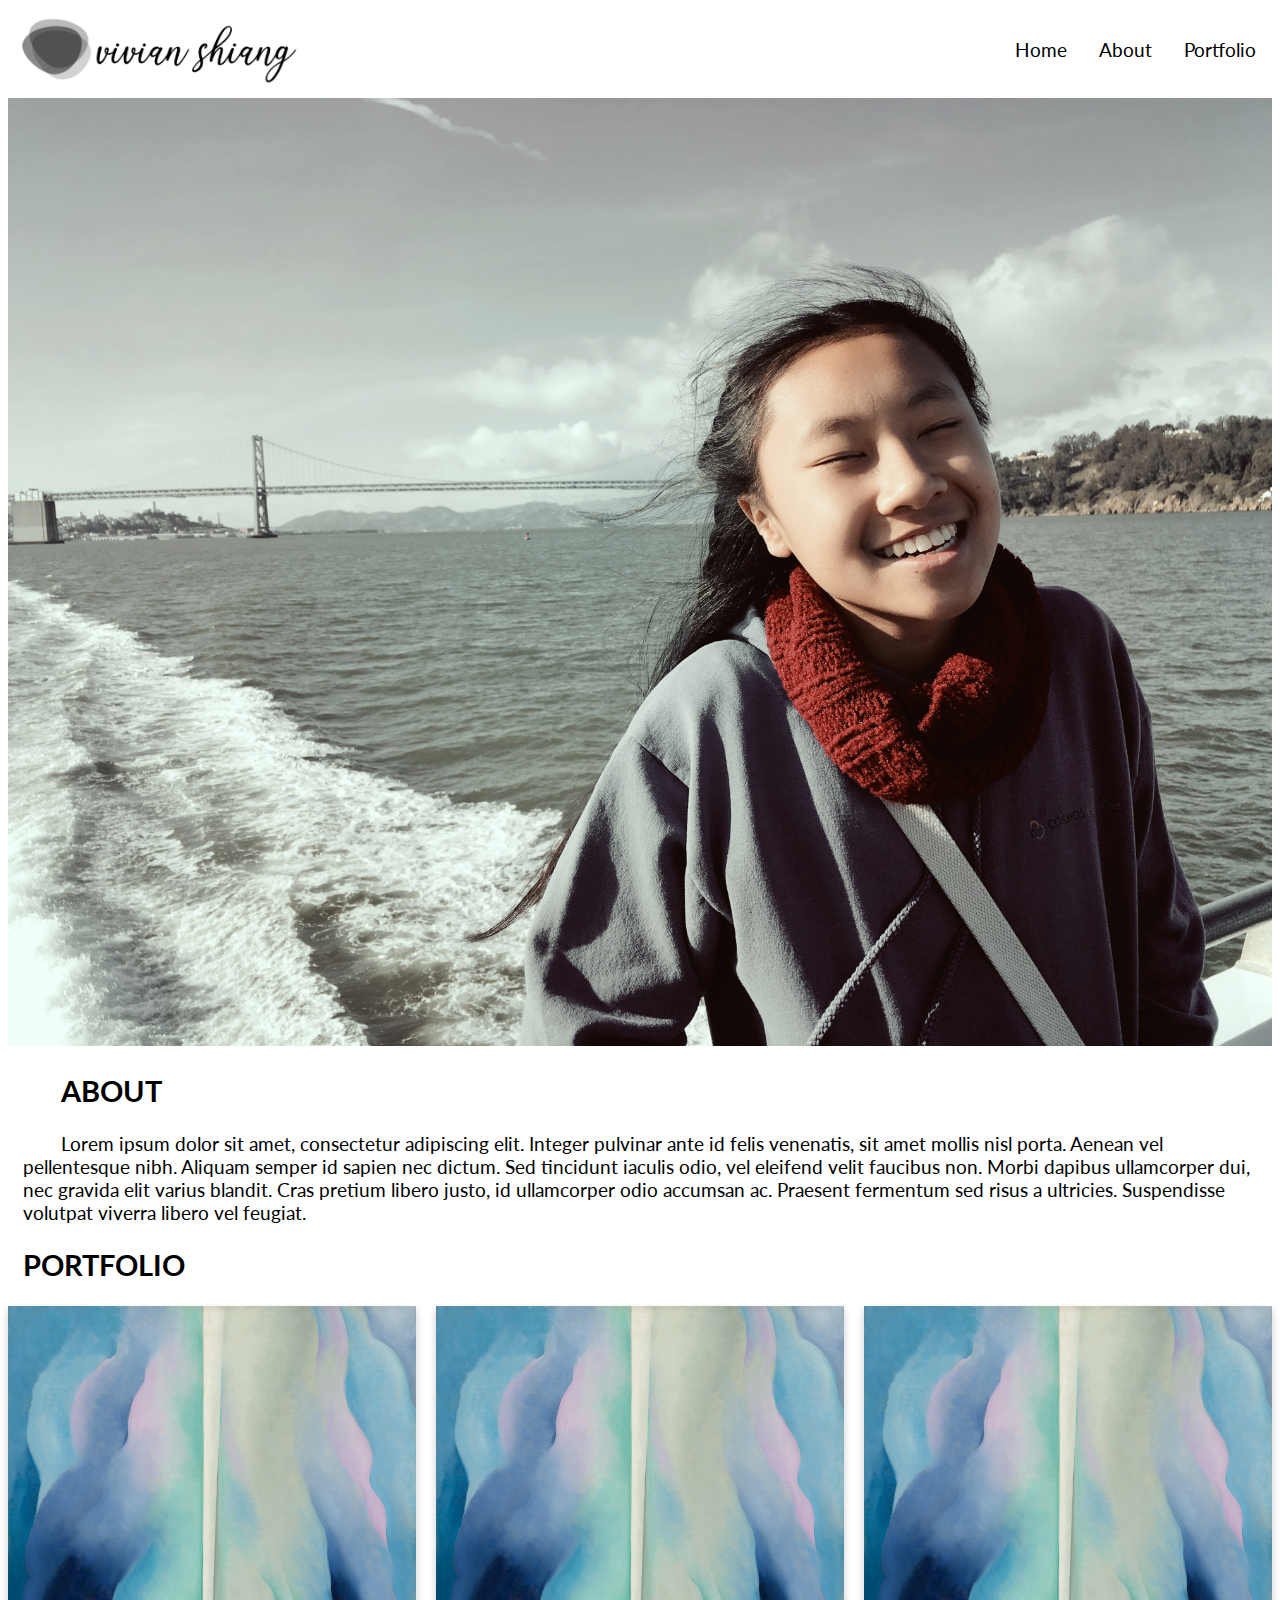
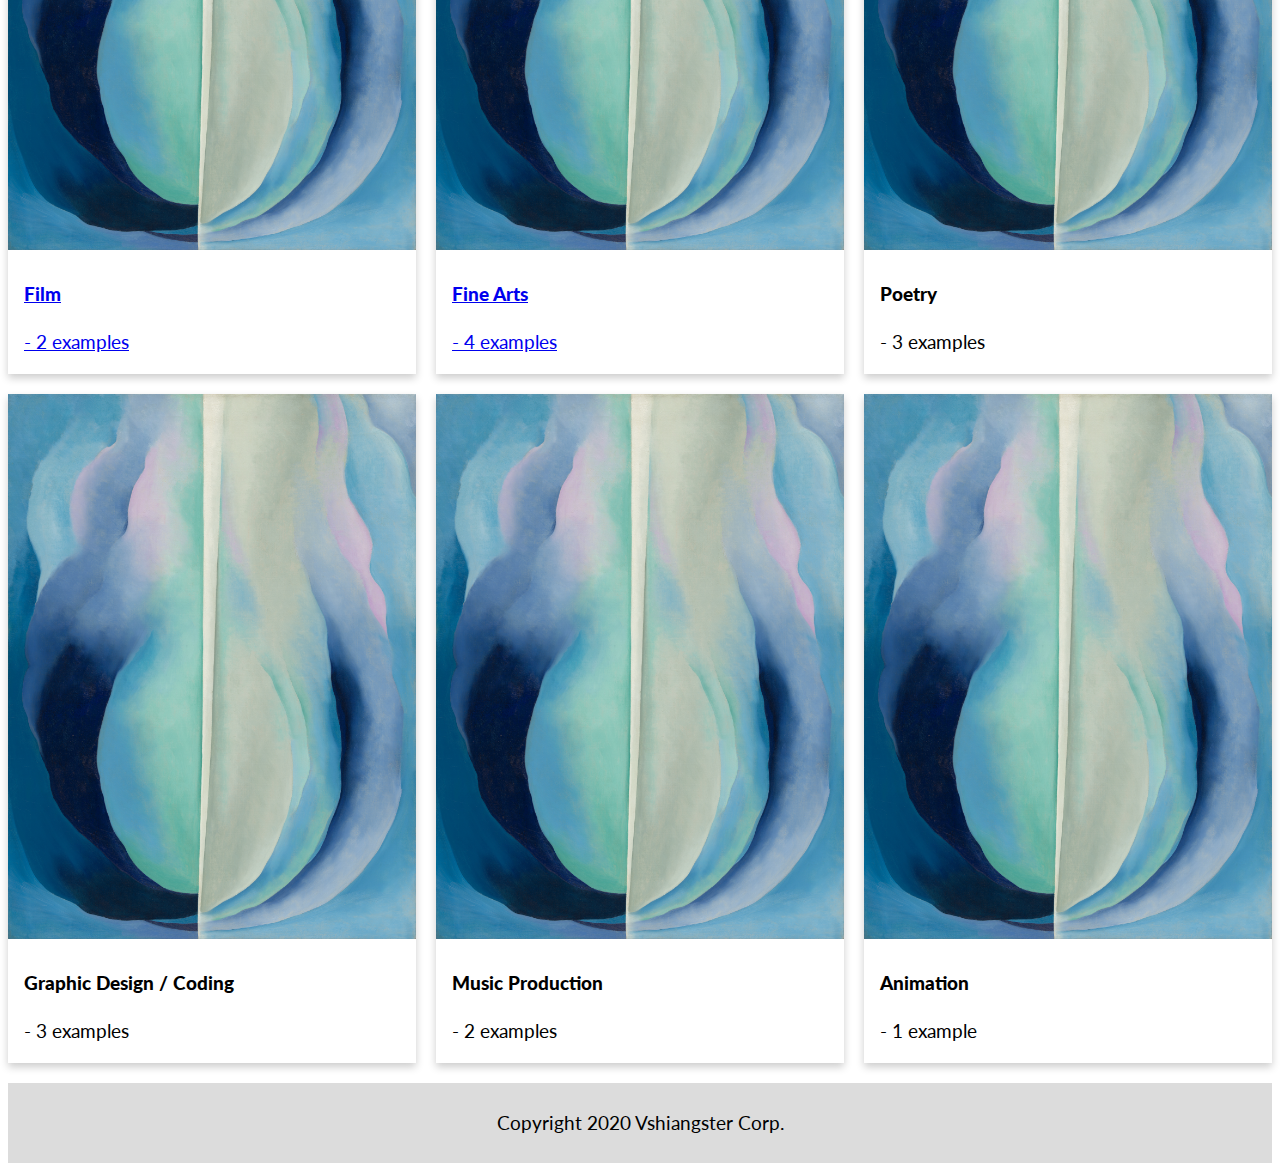
<file: index.html>
<!DOCTYPE html>
<html lang="en">
  <head>
    <meta charset="UTF-8" />
    <title>Vivian's Portfolio</title>
    <link
      href="https://fonts.googleapis.com/css?family=Lato:300&display=swap"
      rel="stylesheet"
      type="text/css"
    />
    <link
      href="https://stackpath.bootstrapcdn.com/font-awesome/4.7.0/css/font-awesome.min.css"
      rel="stylesheet"
      integrity="sha384-wvfXpqpZZVQGK6TAh5PVlGOfQNHSoD2xbE+QkPxCAFlNEevoEH3Sl0sibVcOQVnN"
      crossorigin="anonymous"
    />

    <link rel="stylesheet" href="./style.css" />
  </head>

  <body>
    <nav id="nav">
      <img src="images/logo.png" width="300" />
      <ul>
        <li><a href="#home">Home</a></li>
        <li><a href="#about">About</a></li>
        <li><a href="#portfolio">Portfolio</a></li>
      </ul>
    </nav>

    <section id="hero-image">
      <img src="images/me.jpeg" />
    </section>

    <section id="about" class="indent">
      <h2>ABOUT</h2>
      <p>
        Lorem ipsum dolor sit amet, consectetur adipiscing elit. Integer
        pulvinar ante id felis venenatis, sit amet mollis nisl porta. Aenean vel
        pellentesque nibh. Aliquam semper id sapien nec dictum. Sed tincidunt
        iaculis odio, vel eleifend velit faucibus non. Morbi dapibus ullamcorper
        dui, nec gravida elit varius blandit. Cras pretium libero justo, id
        ullamcorper odio accumsan ac. Praesent fermentum sed risus a ultricies.
        Suspendisse volutpat viverra libero vel feugiat.
      </p>
    </section>

    <section id="portfolio">
      <h2>PORTFOLIO</h2>
      <meta name="viewport" content="width=device-width, initial-scale=1" />
    </section>

    <main class="wrapper">
      <a href="film.html">
        <div class="card">
          <img src="images/placeholder.jpg" alt="Film" style="width: 100%;" />
          <div class="container">
            <h4><b>Film</b></h4>
            <p>- 2 examples</p>
          </div>
        </div>
      </a>

      <a href="finearts.html">
        <div class="card">
          <img
            src="images/placeholder.jpg"
            alt="Fine Arts"
            style="width: 100%;"
          />
          <div class="container">
            <h4><b>Fine Arts</b></h4>
            <p>- 4 examples</p>
          </div>
        </div>
      </a>

      <div class="card">
        <img src="images/placeholder.jpg" alt="Poetry" style="width: 100%;" />
        <div class="container">
          <h4><b>Poetry</b></h4>
          <p>- 3 examples</p>
        </div>
      </div>

      <div class="card">
        <img
          src="images/placeholder.jpg"
          alt="Graphic Design & Coding"
          style="width: 100%;"
        />
        <div class="container">
          <h4><b>Graphic Design / Coding</b></h4>
          <p>- 3 examples</p>
        </div>
      </div>

      <div class="card">
        <img
          src="images/placeholder.jpg"
          alt="Music Production"
          style="width: 100%;"
        />
        <div class="container">
          <h4><b>Music Production</b></h4>
          <p>- 2 examples</p>
        </div>
      </div>

      <div class="card">
        <img
          src="images/placeholder.jpg"
          alt="Animation"
          style="width: 100%;"
          <
        />
        <div class="container">
          <h4><b>Animation</b></h4>
          <p>- 1 example</p>
        </div>
      </div>
    </main>

    <footer>
      <p>Copyright 2020 Vshiangster Corp.</p>
    </footer>
  </body>
</html>
</file>
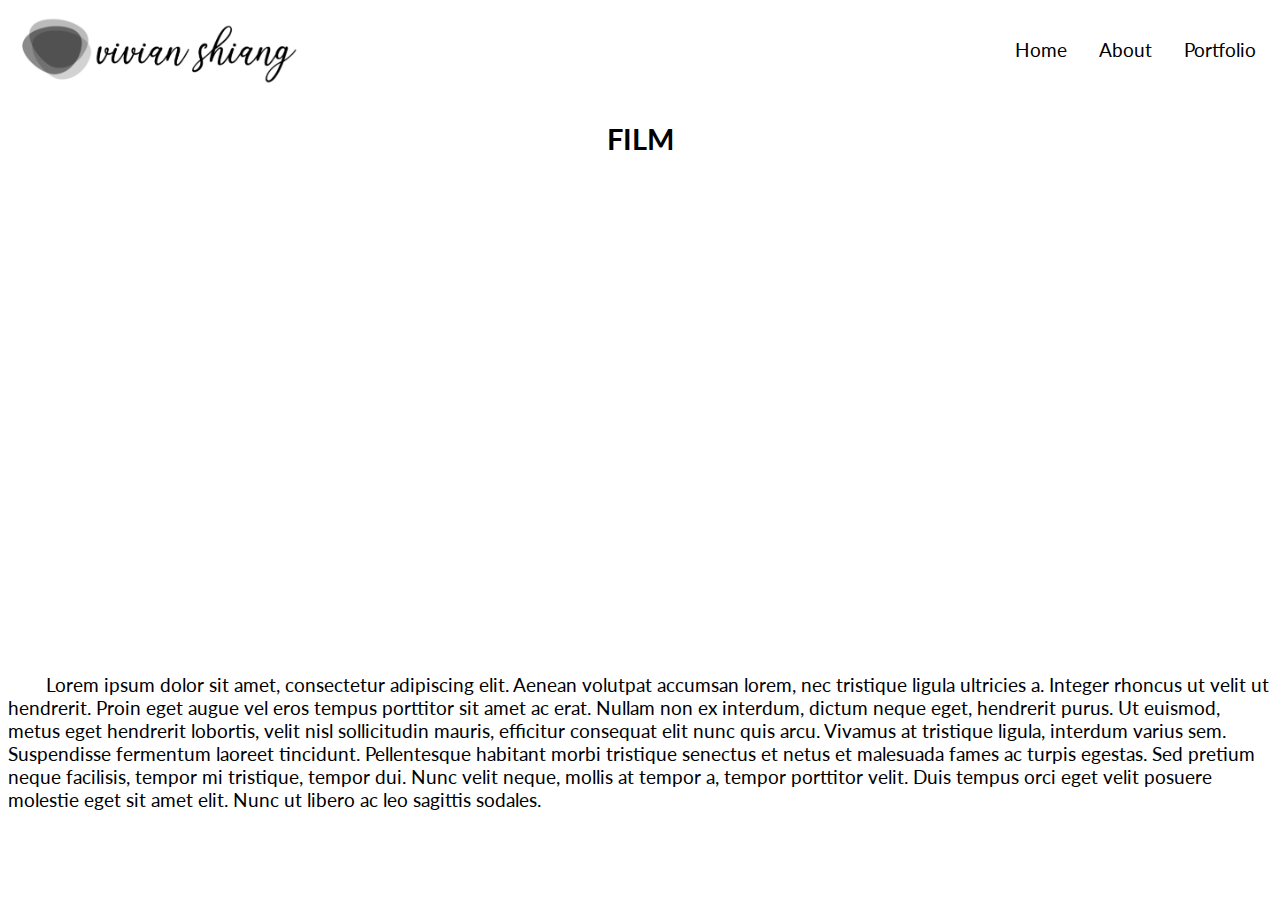
<file: film.html>
<!DOCTYPE html>
<html lang="en">
  <head>
    <meta charset="UTF-8" />
    <title>Vivian's Portfolio</title>
    <link
      href="https://fonts.googleapis.com/css?family=Lato:300&display=swap"
      rel="stylesheet"
      type="text/css"
    />
    <link
      href="https://stackpath.bootstrapcdn.com/font-awesome/4.7.0/css/font-awesome.min.css"
      rel="stylesheet"
      integrity="sha384-wvfXpqpZZVQGK6TAh5PVlGOfQNHSoD2xbE+QkPxCAFlNEevoEH3Sl0sibVcOQVnN"
      crossorigin="anonymous"
    />

    <link rel="stylesheet" href="./style.css" />
  </head>

  <body>
    <nav id="nav">
      <img src="images/logo.png" width="300" />
      <ul>
        <li><a href="#home">Home</a></li>
        <li><a href="#about">About</a></li>
        <li><a href="#portfolio">Portfolio</a></li>
      </ul>
    </nav>
   <h2 class="center-text">FILM</h2>   
      
    
    <section class="center-text">
<iframe class="video-height" width="100%" height="440" src="https://www.youtube.com/embed/hNqdxGsbQsA" frameborder="0" allow="accelerometer; autoplay; encrypted-media; gyroscope; picture-in-picture" allowfullscreen></iframe>
      </section>
      
      
    
    <p class="indent">
    Lorem ipsum dolor sit amet, consectetur adipiscing elit. Aenean volutpat accumsan lorem, nec tristique ligula ultricies a. Integer rhoncus ut velit ut hendrerit. Proin eget augue vel eros tempus porttitor sit amet ac erat. Nullam non ex interdum, dictum neque eget, hendrerit purus. Ut euismod, metus eget hendrerit lobortis, velit nisl sollicitudin mauris, efficitur consequat elit nunc quis arcu. Vivamus at tristique ligula, interdum varius sem. Suspendisse fermentum laoreet tincidunt. Pellentesque habitant morbi tristique senectus et netus et malesuada fames ac turpis egestas. Sed pretium neque facilisis, tempor mi tristique, tempor dui. Nunc velit neque, mollis at tempor a, tempor porttitor velit. Duis tempus orci eget velit posuere molestie eget sit amet elit. Nunc ut libero ac leo sagittis sodales.
    </p>
      </body>
</html>
</file>
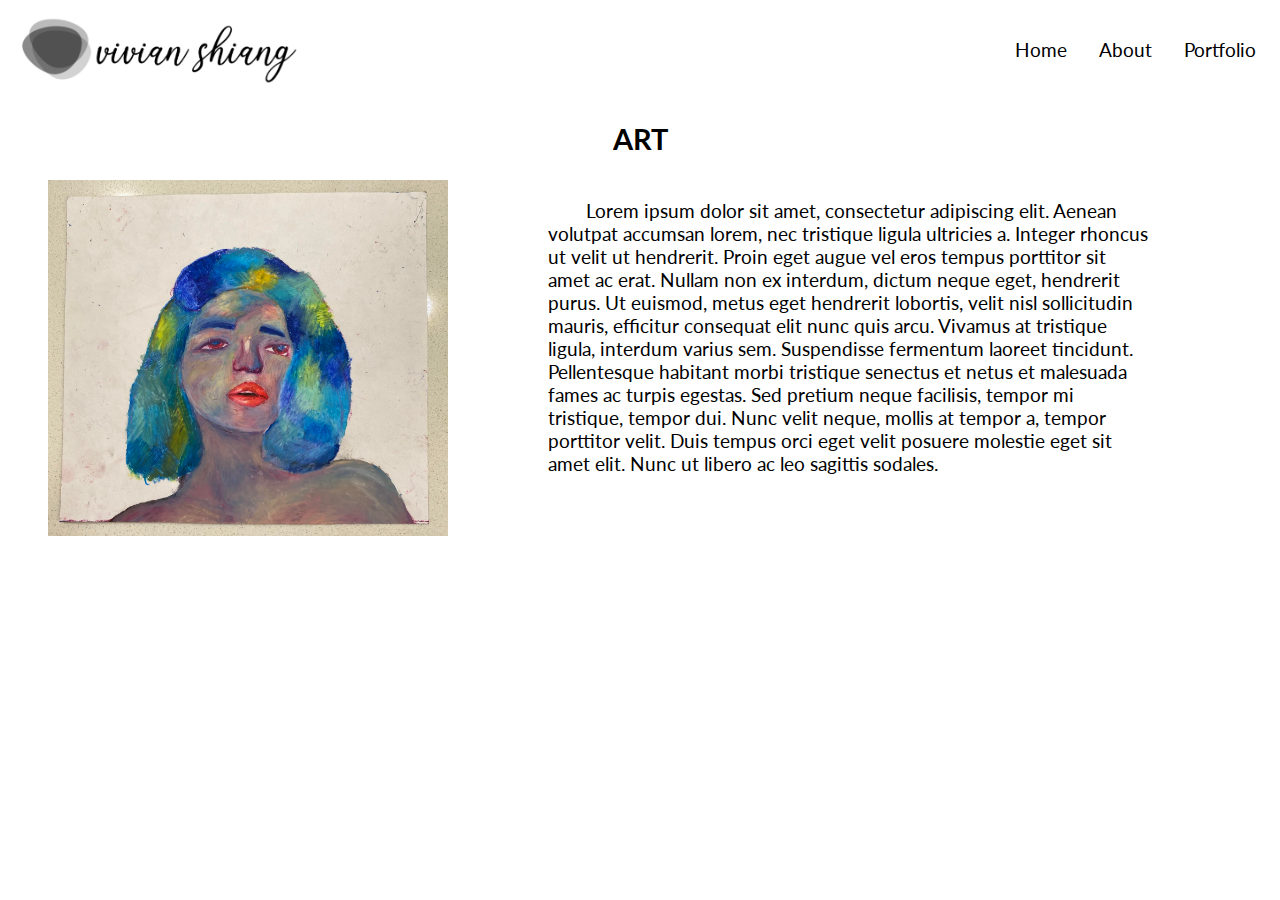
<file: finearts.html>
<!DOCTYPE html>
<html lang="en">
  <head>
    <meta charset="UTF-8" />
    <title>Vivian's Portfolio</title>
    <link
      href="https://fonts.googleapis.com/css?family=Lato:300&display=swap"
      rel="stylesheet"
      type="text/css"
    />
    <link
      href="https://stackpath.bootstrapcdn.com/font-awesome/4.7.0/css/font-awesome.min.css"
      rel="stylesheet"
      integrity="sha384-wvfXpqpZZVQGK6TAh5PVlGOfQNHSoD2xbE+QkPxCAFlNEevoEH3Sl0sibVcOQVnN"
      crossorigin="anonymous"
    />

    <link rel="stylesheet" href="./style.css" />
  </head>

  <body>
    <nav id="nav">
      <img src="images/logo.png" width="300" />
      <ul>
        <li><a href="#home">Home</a></li>
        <li><a href="#about">About</a></li>
        <li><a href="#portfolio">Portfolio</a></li>
      </ul>
    </nav>
   <h2 class="center-text">ART</h2>   
    
      
      <article class="item">
    <img class="image-resize" src="images/art.jpg" />
<!--
      
<img id="myImg" src="images/art.jpg" alt="lost" style="width:100%;max-width:300px">
<div id="myModal" class="modal">
  <span class="close">&times;</span>
  <img class="modal-content" id="img01">
  <div id="caption"></div>
</div>
-->
      
    <p class="indent">
    Lorem ipsum dolor sit amet, consectetur adipiscing elit. Aenean volutpat accumsan lorem, nec tristique ligula ultricies a. Integer rhoncus ut velit ut hendrerit. Proin eget augue vel eros tempus porttitor sit amet ac erat. Nullam non ex interdum, dictum neque eget, hendrerit purus. Ut euismod, metus eget hendrerit lobortis, velit nisl sollicitudin mauris, efficitur consequat elit nunc quis arcu. Vivamus at tristique ligula, interdum varius sem. Suspendisse fermentum laoreet tincidunt. Pellentesque habitant morbi tristique senectus et netus et malesuada fames ac turpis egestas. Sed pretium neque facilisis, tempor mi tristique, tempor dui. Nunc velit neque, mollis at tempor a, tempor porttitor velit. Duis tempus orci eget velit posuere molestie eget sit amet elit. Nunc ut libero ac leo sagittis sodales.
    </p>
          
          
    </article>      
          
      </body>
</html>
</file>
<file: style.css>
body {
  font-family: "Lato";
  font-size: 1.2em;
}
#nav {
  background-color: #fff;
}
#nav ul {
  list-style-type: none;
  margin: 0;
  padding: 0;
  overflow: hidden;
  background-color: #fff;
}
ul {
  float: right;
}
li {
  float: left;
}
li a {
  display: block;
  color: #000;
  text-align: center;
  padding: 30px 16px;
  text-decoration: none;
}
li a:hover {
  color: #565656;
}

#hero-image img {
  max-width: 100%;
}

#about {
  margin-left: 15px;
  margin-right: 15px;
}

#portfolio {
  margin-left: 15px;
  margin-right: 15px;
}


.indent {
  text-indent: 2em;
}

footer {
  left: 0;
  bottom: 0;
  width: 100%;
  height: 80px;
  line-height: 80px;
  background-color: gainsboro;
  color: black;
  text-align: center;
}

.card {
  box-shadow: 0 4px 8px 0 rgba(0,0,0,0.2);
  transition: 0.3s;
  /* width: 40%; */
}

.card:hover {
  box-shadow: 0 8px 16px 0 rgba(0,0,0,0.2);
}

.container {
  padding: 2px 16px;
}

.wrapper {
  display: grid;
  grid-template-columns: 1fr 1fr 1fr;
  grid-gap: 20px;
}

.card p {
  text-decoration: none;
}

.center-text {
    text-align: center;
}

.image-resize {
    width: 400px;
}


.item {
    border-color: blue;
    margin-left: 40px;
    margin-right: 40px;
    display: grid;
    grid-template-columns: 500px 600px;
}








    .video-height {
        height: 470px;
        width: 700px;
    }




@media (max-width: 768px) { 

}












/* Style the Image Used to Trigger the Modal */
#myImg {
  border-radius: 5px;
  cursor: pointer;
  transition: 0.3s;
}

#myImg:hover {opacity: 0.7;}

/* The Modal (background) */
.modal {
  display: none; /* Hidden by default */
  position: fixed; /* Stay in place */
  z-index: 1; /* Sit on top */
  padding-top: 100px; /* Location of the box */
  left: 0;
  top: 0;
  width: 100%; /* Full width */
  height: 100%; /* Full height */
  overflow: auto; /* Enable scroll if needed */
  background-color: rgb(0,0,0); /* Fallback color */
  background-color: rgba(0,0,0,0.9); /* Black w/ opacity */
}

/* Modal Content (Image) */
.modal-content {
  margin: auto;
  display: block;
  width: 80%;
  max-width: 700px;
}

/* Caption of Modal Image (Image Text) - Same Width as the Image */
#caption {
  margin: auto;
  display: block;
  width: 80%;
  max-width: 700px;
  text-align: center;
  color: #ccc;
  padding: 10px 0;
  height: 150px;
}

/* Add Animation - Zoom in the Modal */
.modal-content, #caption {
  animation-name: zoom;
  animation-duration: 0.6s;
}

@keyframes zoom {
  from {transform:scale(0)}
  to {transform:scale(1)}
}

/* The Close Button */
.close {
  position: absolute;
  top: 15px;
  right: 35px;
  color: #f1f1f1;
  font-size: 40px;
  font-weight: bold;
  transition: 0.3s;
}

.close:hover,
.close:focus {
  color: #bbb;
  text-decoration: none;
  cursor: pointer;
}










/* 100% Image Width on Smaller Screens */
@media only screen and (max-width: 700px){
  .modal-content {
    width: 100%;
  }
}
</file>
